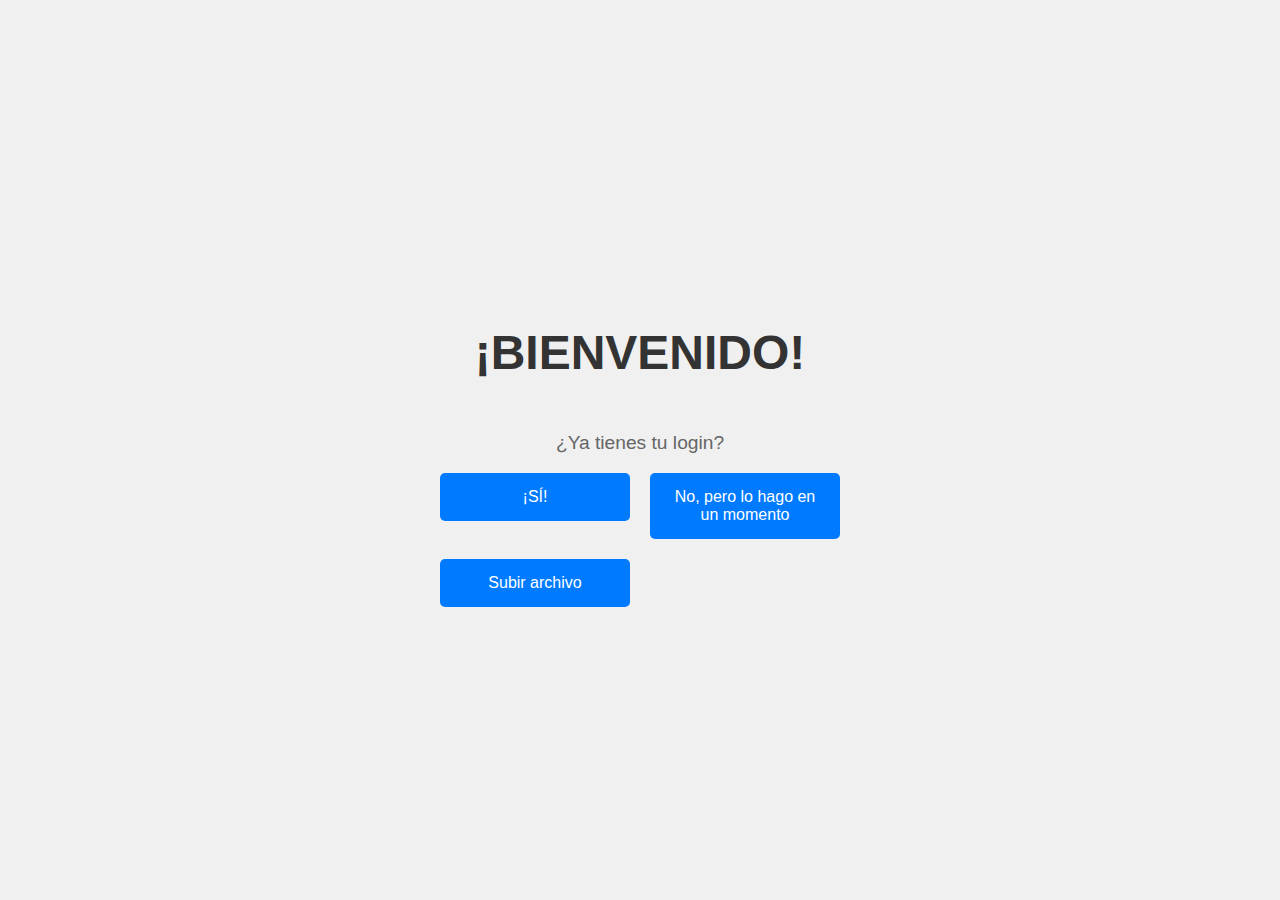
<file: assets/www/index/index.html>
<!DOCTYPE html>
<html lang="es">
	<head>
		<meta charset="UTF-8">
		<link rel="stylesheet" href="index.css">
		<title>Index</title>
	</head>
	<body>
		<h1>¡BIENVENIDO!</h1>
		<p>¿Ya tienes tu login?</p>
		<div class="buttons">
			<a href="../login/login.html">
				<button>¡SÍ!</button>
			</a>
			<a href="../register/register.html">
				<button>No, pero lo hago en un momento</button>
			</a>
			<a href="../upload/upload.html">
				<button>Subir archivo</button>
		</div>
	</body>
</html>
</file>
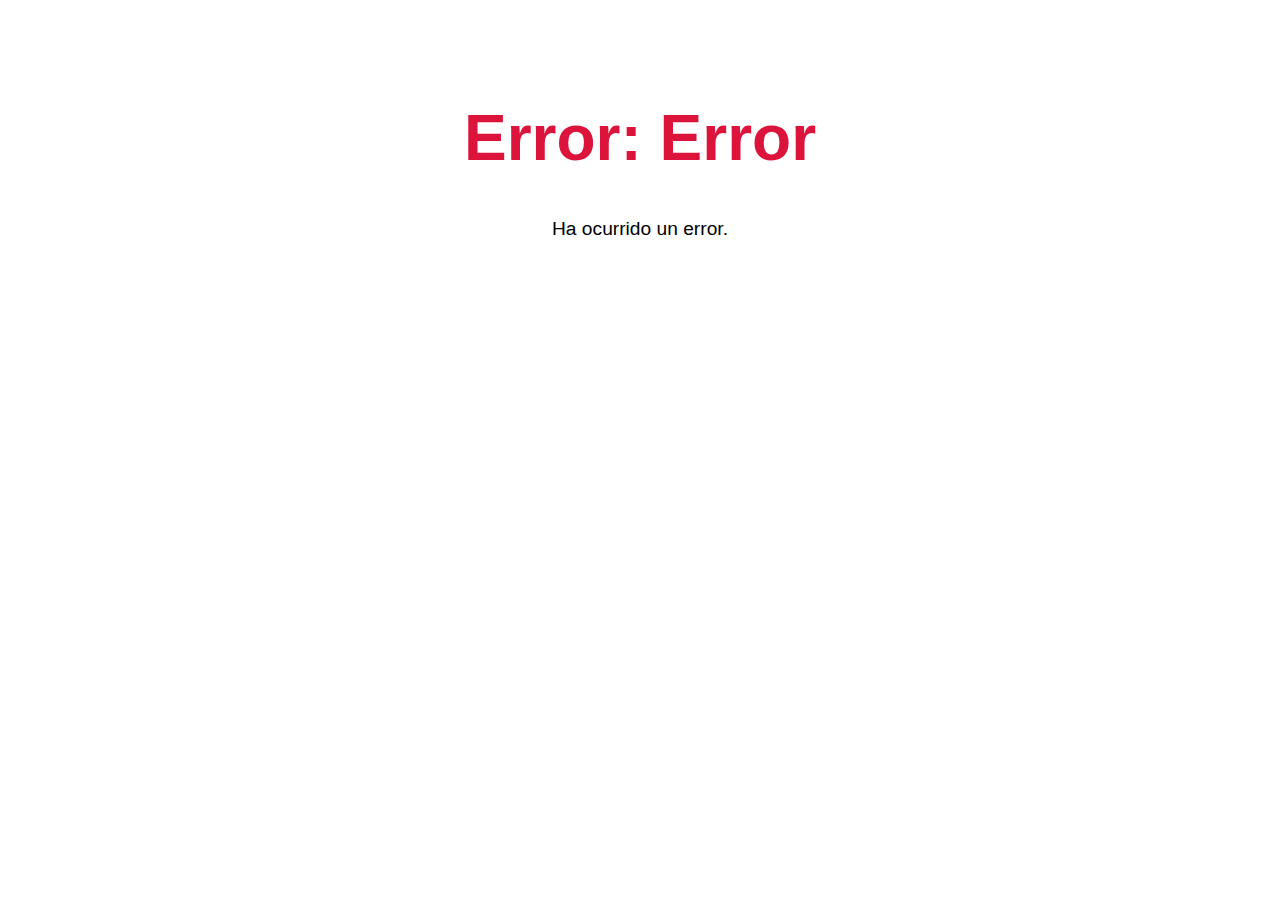
<file: assets/www/error_page/error_page.html>
<!DOCTYPE html>
<html lang="es">
<head>
  <meta charset="UTF-8">
  <link rel="stylesheet" href="error_page.css">
  <title>Error_page</title>
</head>
<body>
	<h1 id="codigoError"></h1>
	<p id="descripcionError"></p>

	<script>
		const params = new URLSearchParams(window.location.search);
		const code = params.get('code') || 'Error';
		const descripcionError = params.get("description_error") || "Ha ocurrido un error.";

		document.getElementById('codigoError').textContent = "Error: " + code;
		document.getElementById('descripcionError').textContent = descripcionError;
	</script>
</body>
</html>

<!-- For this HTML, the response must include code and description_error -->
<!-- These should be defined in the body, although this is prepared in case they are not -->
<!-- ej: code=404&descriptionerror=Pagina%20no%20encontrada -->
</file>
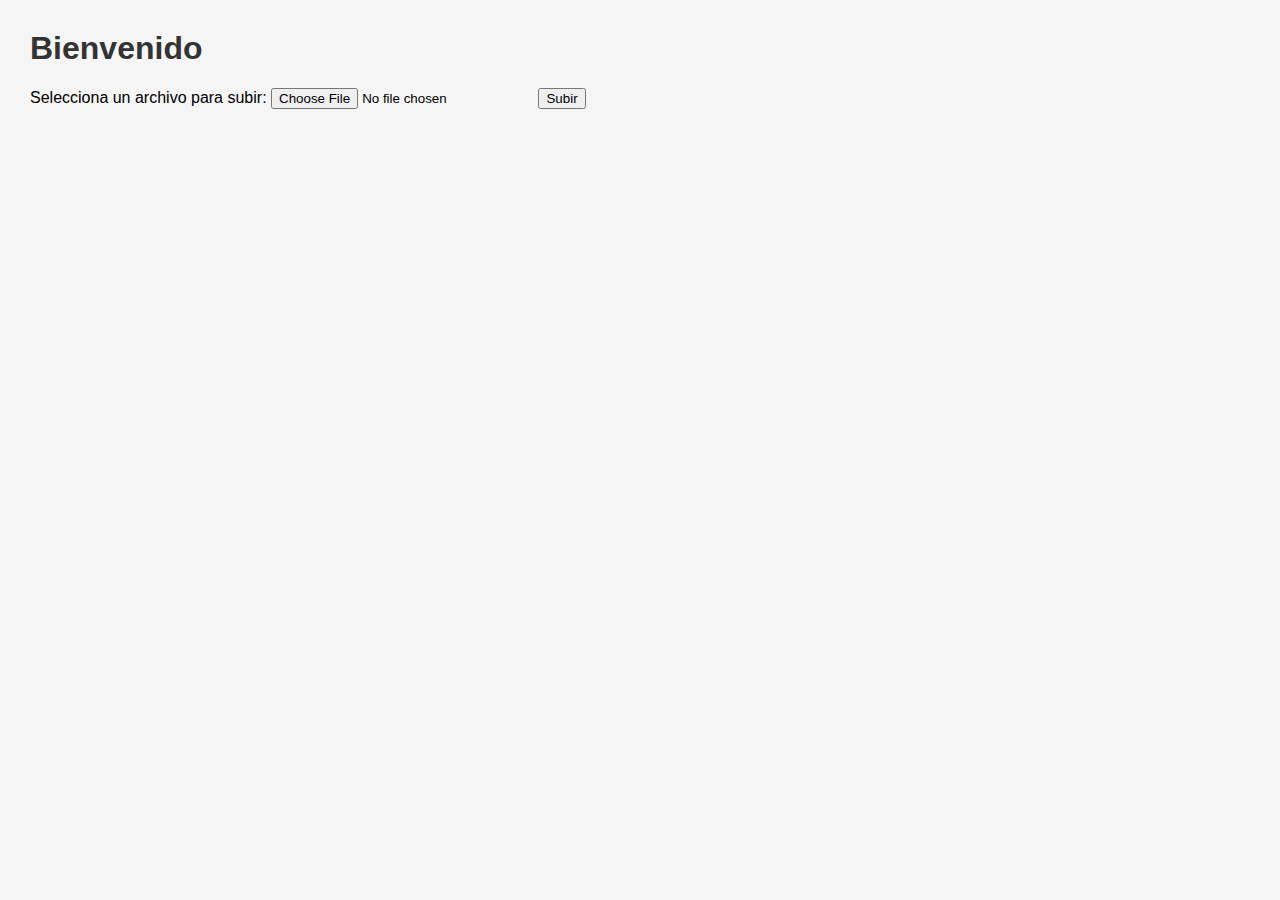
<file: assets/www/portal/portal.html>
<!DOCTYPE html>
<html lang="es">
<head>
	<meta charset="UTF-8">
	<title>Panel de Archivos</title>
	<link rel="stylesheet" href="portal.css">
</head>
<body>
	<h1>Bienvenido</h1>

	<form action="upload.php" method="post" enctype="multipart/form-data">
		<label for="archivo">Selecciona un archivo para subir:</label>
		<input type="file" name="archivo" id="archivo" required>
		<button type="submit">Subir</button>
	</form>
</body>
</html>
</file>
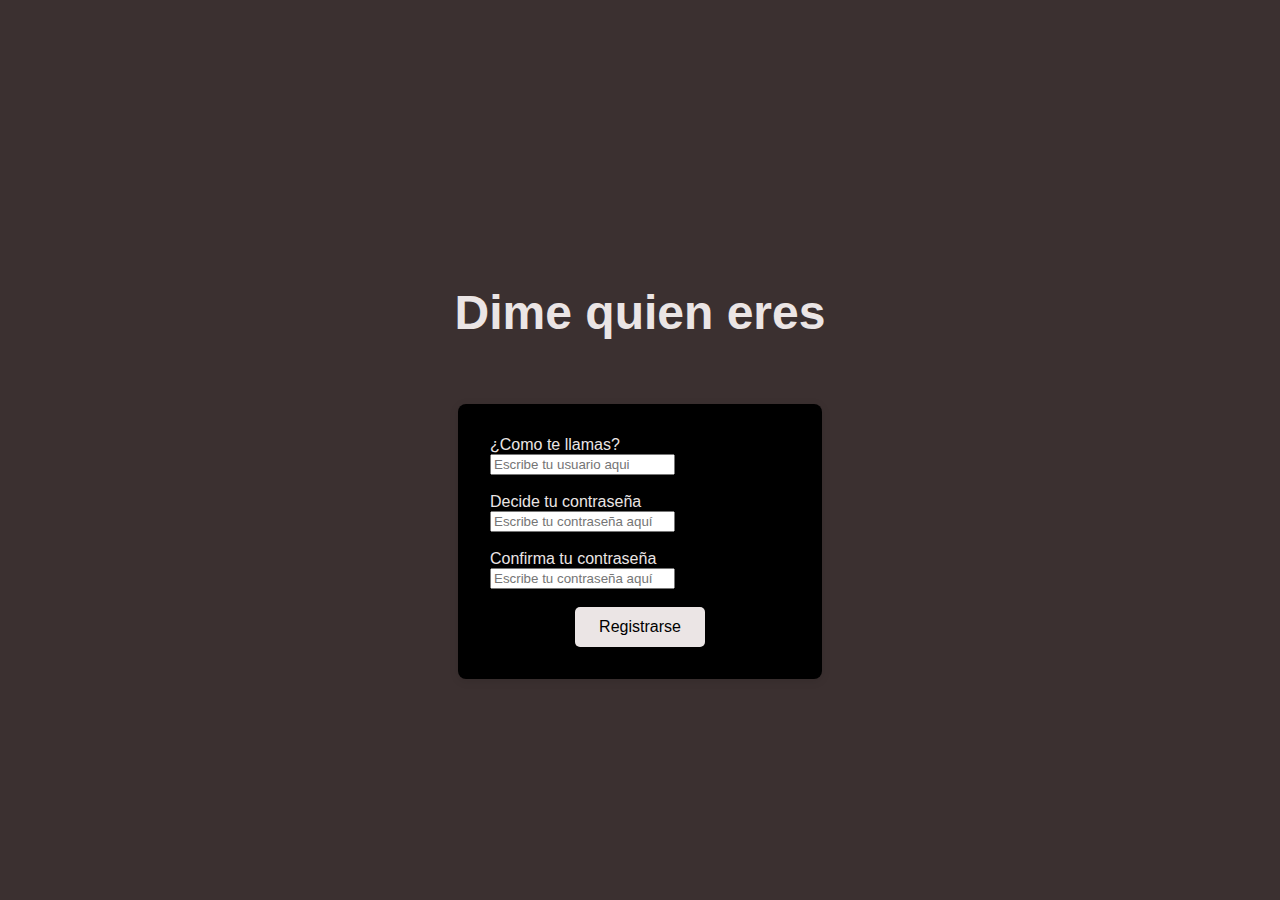
<file: assets/www/register/register.html>
<!DOCTYPE html>
<html lang="en">
	<head>
		<meta charset="UTF-8">
		<title>Register</title>
		<link href="https://fonts.googleapis.com/css2?family=MedievalSharp&display=swap" rel="stylesheet">
		<link rel="icon" href="../favicon/favicon.ico" type="image/x-icon">
		<link rel="stylesheet" href="register.css">
		<script src="register.js" defer></script>
	</head>
	<body>
		<h1>Dime quien eres</h1>
		<form action="/send/register.php" method="post">
			<label for="user">¿Como te llamas?</label><br>
			<input type="text" id="user" name="user" placeholder="Escribe tu usuario aqui"><br><br>

			<label for="password">Decide tu contraseña</label><br>
			<input type="password" id="password" name="password" placeholder="Escribe tu contraseña aquí" autocomplete="off"><br><br>

			<label for="confirm_password">Confirma tu contraseña</label><br>
			<input type="confirm_password" id="confirm_password" name="confirm_password" placeholder="Escribe tu contraseña aquí" autocomplete="off"><br><br>

			<button type="submit">Registrarse</button>
		</form>
	</body>
</html>
</file>
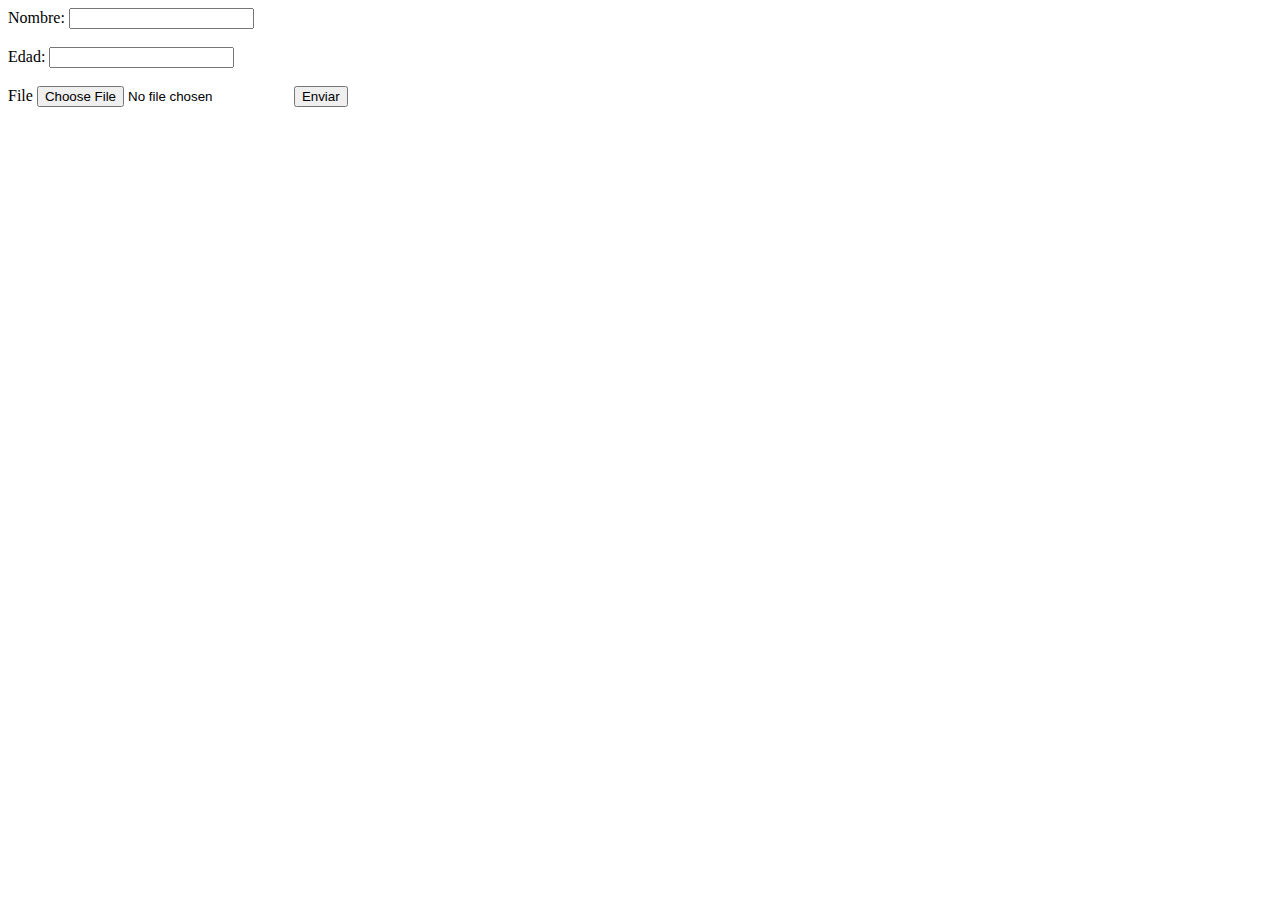
<file: assets/www/upload/upload.html>
<!DOCTYPE html>
<html lang="en">
<head>
    <meta charset="UTF-8">
    <meta name="viewport" content="width=device-width, initial-scale=1.0">
    <title>Document</title>
</head>
<body>
    <form action="/submit-form" method="post" enctype="multipart/form-data">
        <label for="name">Nombre:</label>
        <input type="text" id="name" name="name"><br><br>
        <label for="age">Edad:</label>
        <input type="text" id="age" name="age"><br><br>
        <label for="file">File</label>
        <input id="file" name="file" type="file" />
        <input type="submit" value="Enviar">
    </form>
</body>
</html>
</file>
<file: assets/www/index/index.css>
body {
	margin: 0;
	padding: 0;
	height: 100vh;
	display: flex;
	justify-content: center;
	align-items: center;
	flex-direction: column;
	background-color: #f0f0f0;
	font-family: sans-serif;
}

h1 {
	font-size: 3rem;
	color: #333;
}

h2 {
	font-size: 2rem;
	color: #555;
	margin-top: 10px;
}

p {
	font-size: 1.2rem;
	color: #666;
}

.buttons {
	display: grid;
	grid-template-columns: 1fr 1fr;
	gap: 20px;
	width: 80%;

	max-width: 400px;
}

button {
	width: 100%;
	padding: 15px;
	font-size: 1rem;
	cursor: pointer;
	border: none;
	border-radius: 5px;
	background-color: #007bff;
	color: #fff;
	transition: background-color 0.3s;
}
</file>
<file: assets/www/error_page/error_page.css>
body 
{
	font-family: sans-serif;
	text-align: center; 
	padding: 50px;
}

h1 
{
	font-size: 4rem;
	color: crimson; 
}

p
{
	font-size: 1.2rem;
}
</file>
<file: assets/www/portal/portal.css>
body {
    font-family: sans-serif;
    margin: 30px;
    background-color: #f5f5f5;
}

h1, h2 {
    color: #333;
}

form {
    margin-bottom: 20px;
}

input[type="file"] {
    margin-right: 10px;
}

ul {
    list-style-type: none;
    padding: 0;
}

li {
    margin-bottom: 5px;
}
</file>
<file: assets/www/register/register.css>
body {
	margin: 0;
	padding: 0;
	height: 100vh;
	display: flex;
	justify-content: center;
	align-items: center;
	flex-direction: column;
	background-color: #3b3030;
	font-family: sans-serif;
}

header {
	position: fixed;
	top: 0;
	left: 0;
	width: 100%;
	background: #000000;
	z-index: 1000;
}

.menu {
	display: flex;
	justify-content: center;
	gap: 1.5rem;
}

.menu button {
	background-color: #000000;
	color: #fff;
	border: none;
	padding: 0.7em 1.5em;
	border-radius: 5px;
	font-size: 1em;
	cursor: pointer;
}

img {
	border-radius: 20px;
	display: block;
	margin: 1.5rem auto;
	max-width: 100%;
	box-shadow: 0 2px 10px rgba(0,0,0,0.15);
}

.menu button:hover {
	background-color: #666;
}

h1 {
	font-size: 3rem;
	color: #ebe5e5;
	padding: 2rem;
	font-family: 'Anton', sans-serif;
}

form {
	background-color: #000000;
	color: #ebe5e5;
	padding: 2rem;
	border-radius: 8px;
	box-shadow: 0 2px 10px rgba(0, 0, 0, 0.1);
	width: 300px;
	font-family: 'Anton', sans-serif;
}

button {
	background-color: #ebe5e5;
	color: #000000;
	border: none;
	padding: 0.7em 1.5em;
	border-radius: 5px;
	font-size: 1em;
	cursor: pointer;
	position: center;
	display: block;
	margin: 0 auto;
}
</file>
